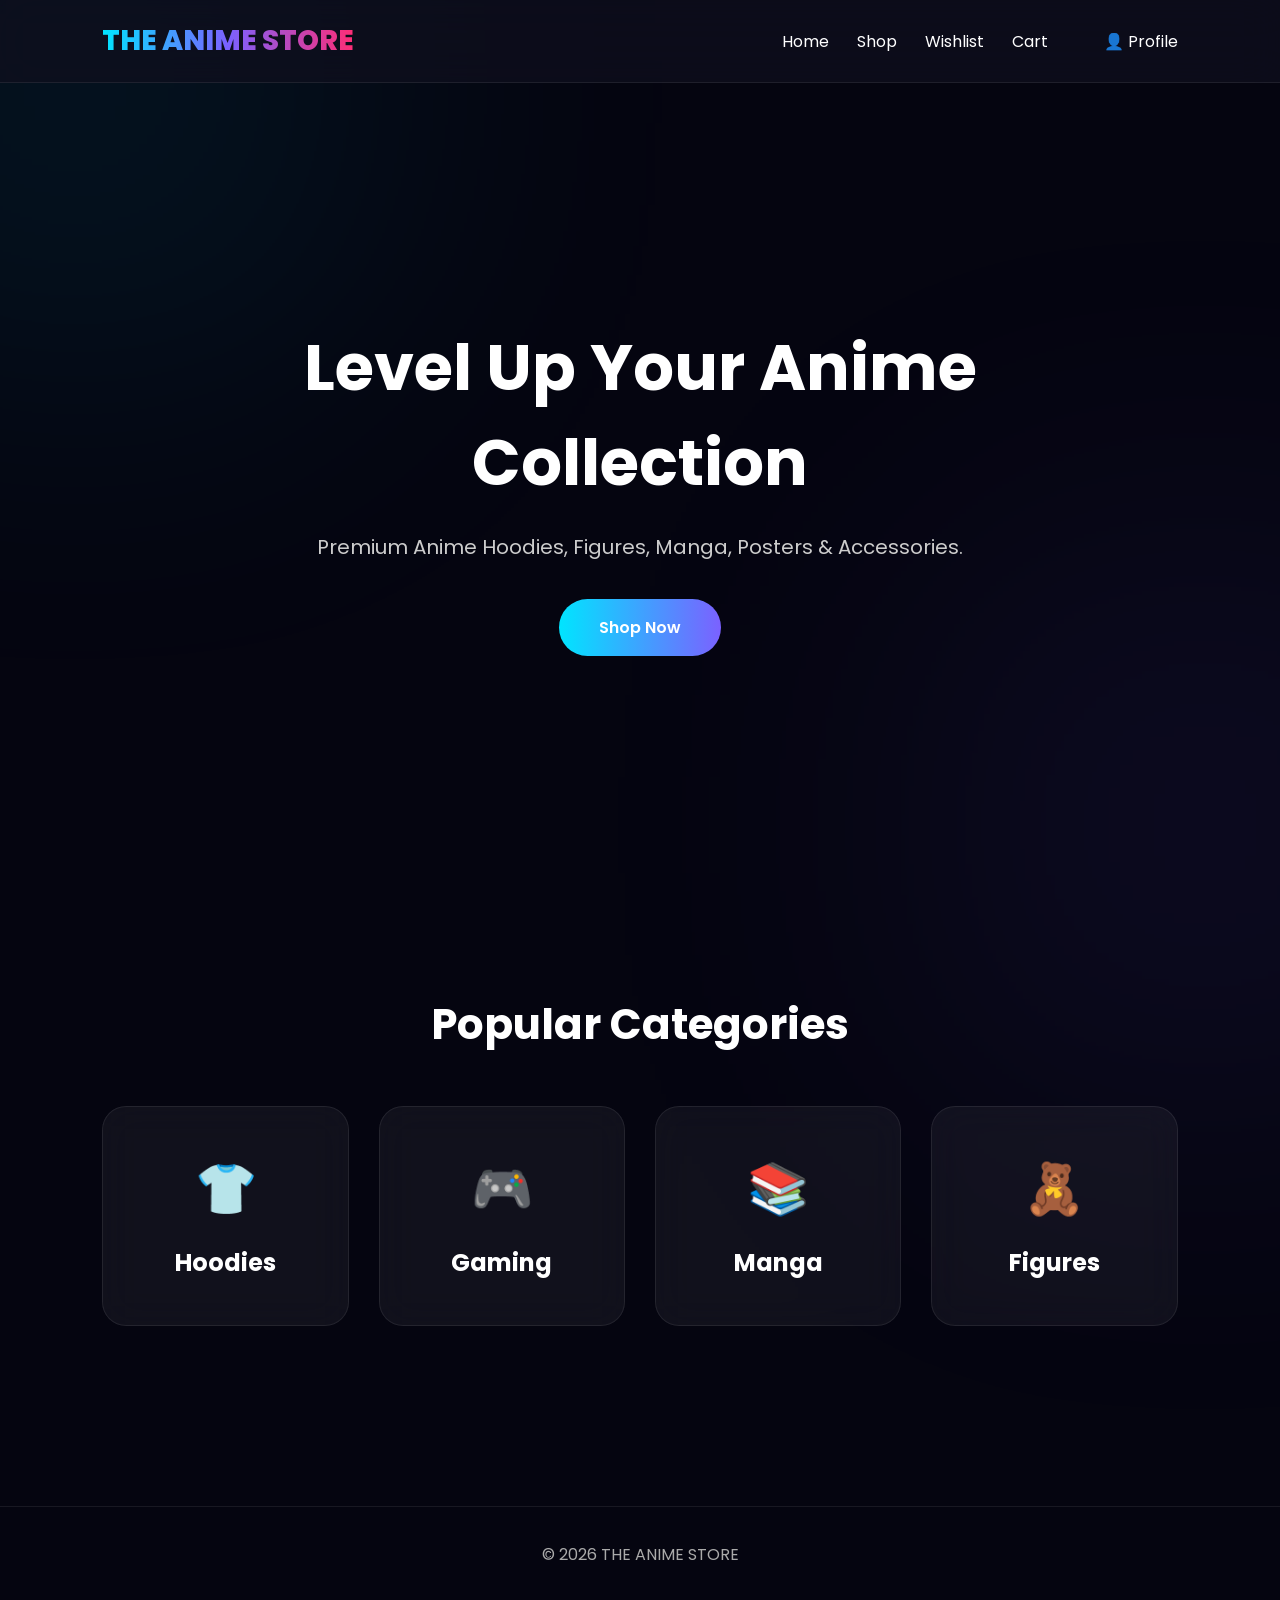
<file: index.html>
<!DOCTYPE html>
<html lang="en">

<head>

<meta charset="UTF-8">

<meta name="viewport" content="width=device-width, initial-scale=1.0">

<title>THE ANIME STORE</title>

<link rel="stylesheet" href="css/style.css">

</head>

<body>

<header class="navbar">

<div class="logo">

THE ANIME STORE

</div>

<nav>

<a href="index.html">Home</a>

<a href="shop.html">Shop</a>

<a href="wishlist.html">Wishlist</a>

<a href="cart.html">Cart</a>

<span id="userName"></span>

<a href="profile.html">

👤 Profile

</a>

</nav>

</header>

<section class="hero">

<h1>

Level Up Your Anime Collection

</h1>

<p>

Premium Anime Hoodies, Figures, Manga, Posters & Accessories.

</p>

<a href="shop.html" class="btn">

Shop Now

</a>

</section>

<section class="categories">

<h2>

Popular Categories

</h2>

<div class="category-grid">

<div class="category">

👕

<h3>Hoodies</h3>

</div>

<div class="category">

🎮

<h3>Gaming</h3>

</div>

<div class="category">

📚

<h3>Manga</h3>

</div>

<div class="category">

🧸

<h3>Figures</h3>

</div>

</div>

</section>

<footer>

<p>

© 2026 THE ANIME STORE

</p>

</footer>

<script src="js/app.js"></script>

</body>

</html>
</file>
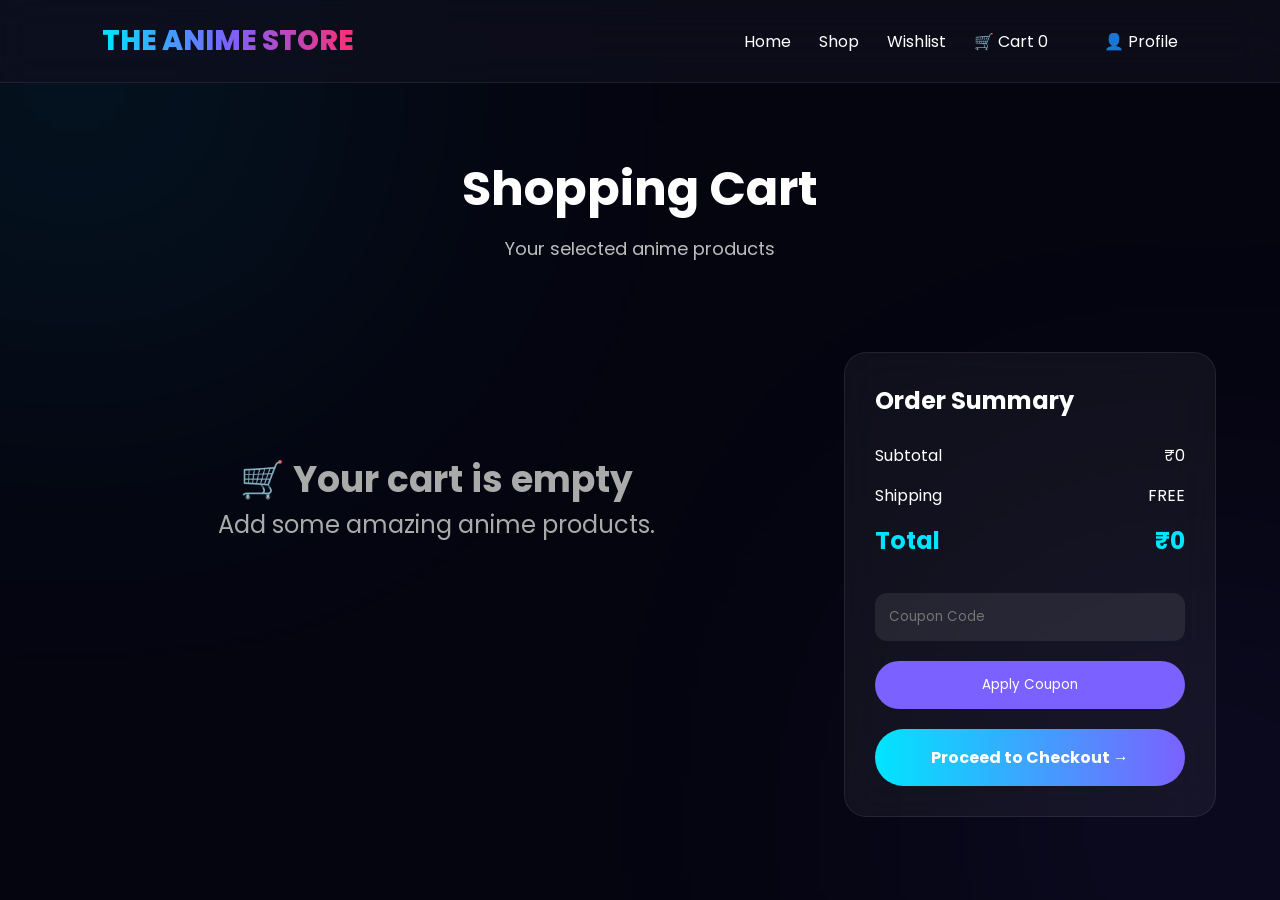
<file: cart.html>
<!DOCTYPE html>
<html lang="en">

<head>

<meta charset="UTF-8">

<meta name="viewport" content="width=device-width, initial-scale=1.0">

<title>Cart | THE ANIME STORE</title>

<link rel="stylesheet" href="css/style.css">
<link rel="stylesheet" href="css/cart.css">

</head>

<body>

<header class="navbar">

<div class="logo">
THE ANIME STORE
</div>

<nav>

<a href="index.html">Home</a>

<a href="shop.html">Shop</a>

<a href="wishlist.html">Wishlist</a>

<a href="cart.html" class="active">
🛒 Cart
<span id="cartCount">0</span>
</a>

  <span id="userName"></span>

<a href="profile.html">

👤 Profile

</a>

</nav>

</header>

<section class="cart-header">

<h1>Shopping Cart</h1>

<p>Your selected anime products</p>

</section>

<section class="cart-container">

<div id="cartItems" class="cart-items">

<!-- Products Load Here -->

</div>

<div class="cart-summary">

<h2>Order Summary</h2>

<div class="summary-row">
<span>Subtotal</span>
<span id="subtotal">₹0</span>
</div>

<div class="summary-row">
<span>Shipping</span>
<span id="shipping">FREE</span>
</div>

<div class="summary-row total">
<span>Total</span>
<span id="total">₹0</span>
</div>

<input
type="text"
id="coupon"
placeholder="Coupon Code">

<button id="applyCoupon">

Apply Coupon

</button>

<a href="checkout.html" class="checkout-btn">

Proceed to Checkout →

</a>

</div>

</section>

<script src="js/cart.js"></script>

</body>

</html>
</file>
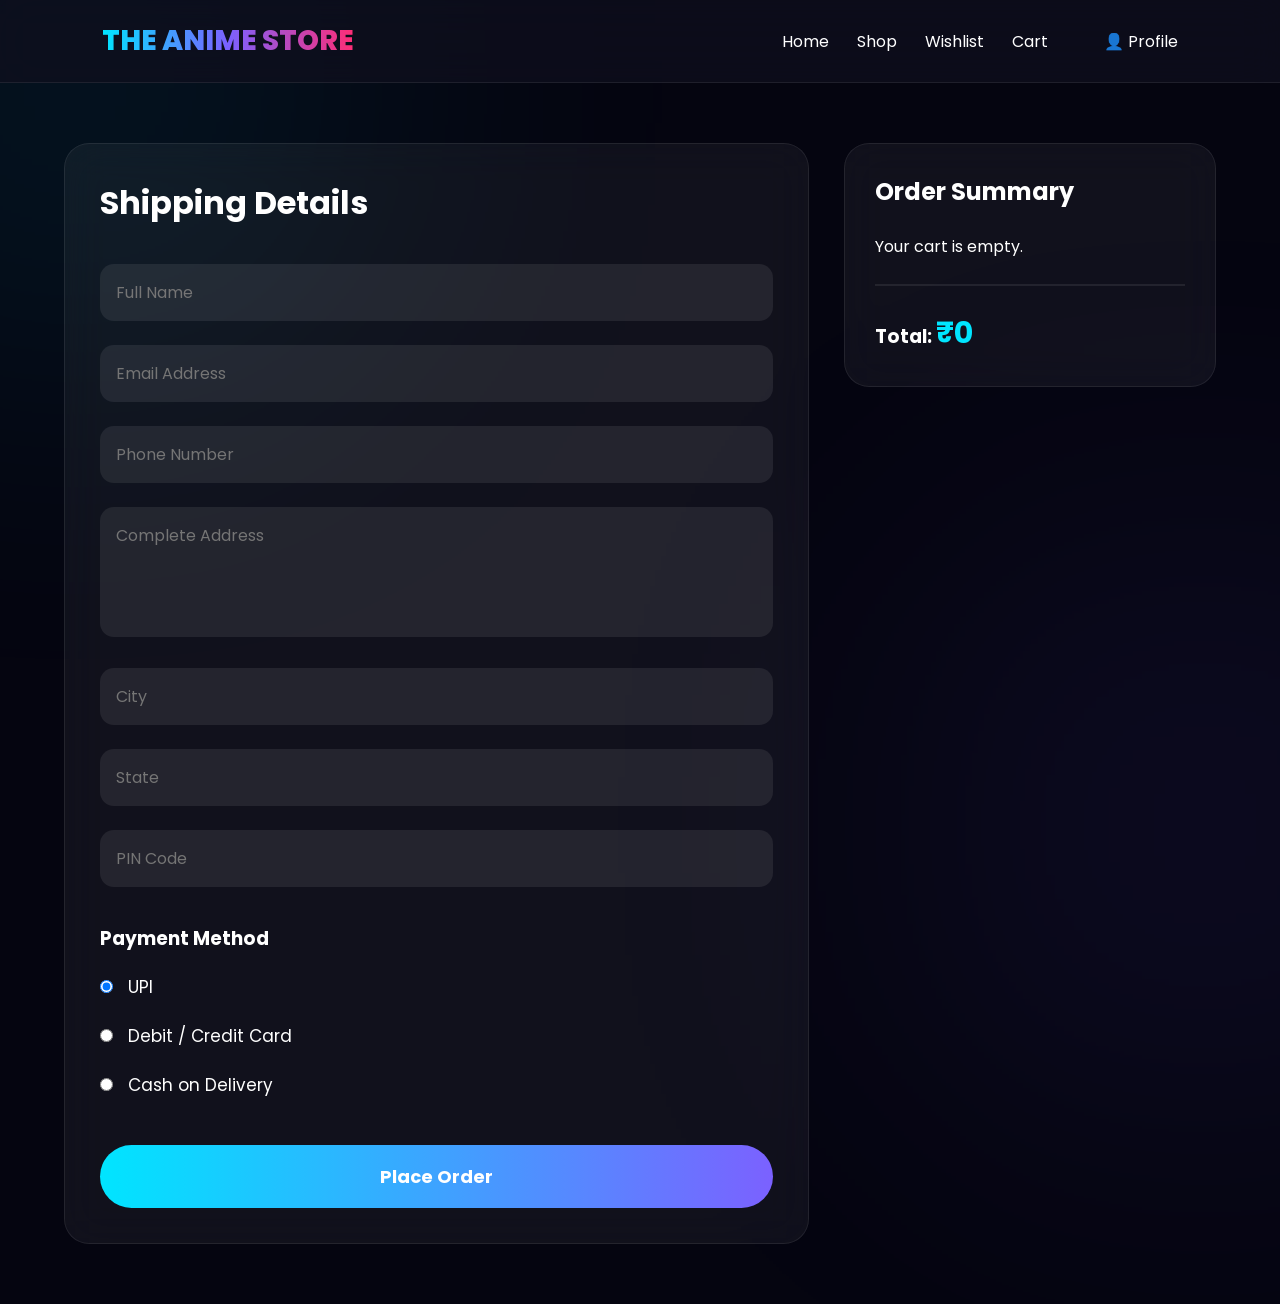
<file: checkout.html>
<!DOCTYPE html>
<html lang="en">

<head>

<meta charset="UTF-8">

<meta name="viewport" content="width=device-width, initial-scale=1.0">

<title>Checkout | THE ANIME STORE</title>

<link rel="stylesheet" href="css/style.css">
<link rel="stylesheet" href="css/checkout.css">

</head>

<body>

<header class="navbar">

<div class="logo">

THE ANIME STORE

</div>

<nav>

<a href="index.html">Home</a>

<a href="shop.html">Shop</a>

<a href="wishlist.html">Wishlist</a>

<a href="cart.html">Cart</a>

  <span id="userName"></span>

<a href="profile.html">

👤 Profile

</a>

</nav>

</header>

<section class="checkout-container">

<div class="checkout-form">

<h2>Shipping Details</h2>

<input
type="text"
id="name"
placeholder="Full Name"
required>

<input
type="email"
id="email"
placeholder="Email Address"
required>

<input
type="tel"
id="phone"
placeholder="Phone Number"
required>

<textarea
id="address"
placeholder="Complete Address"
required></textarea>

<input
type="text"
id="city"
placeholder="City">

<input
type="text"
id="state"
placeholder="State">

<input
type="text"
id="pincode"
placeholder="PIN Code">

<h3>Payment Method</h3>

<label>
<input type="radio" name="payment" value="UPI" checked>
UPI
</label>

<label>
<input type="radio" name="payment" value="Card">
Debit / Credit Card
</label>

<label>
<input type="radio" name="payment" value="COD">
Cash on Delivery
</label>

<button id="placeOrder">

Place Order

</button>

</div>

<div class="order-summary">

<h2>Order Summary</h2>

<div id="summaryItems">

Loading...

</div>

<hr>

<h3>

Total:
<span id="orderTotal">

₹0

</span>

</h3>

</div>

</section>

<script src="js/checkout.js"></script>

</body>

</html>
</file>
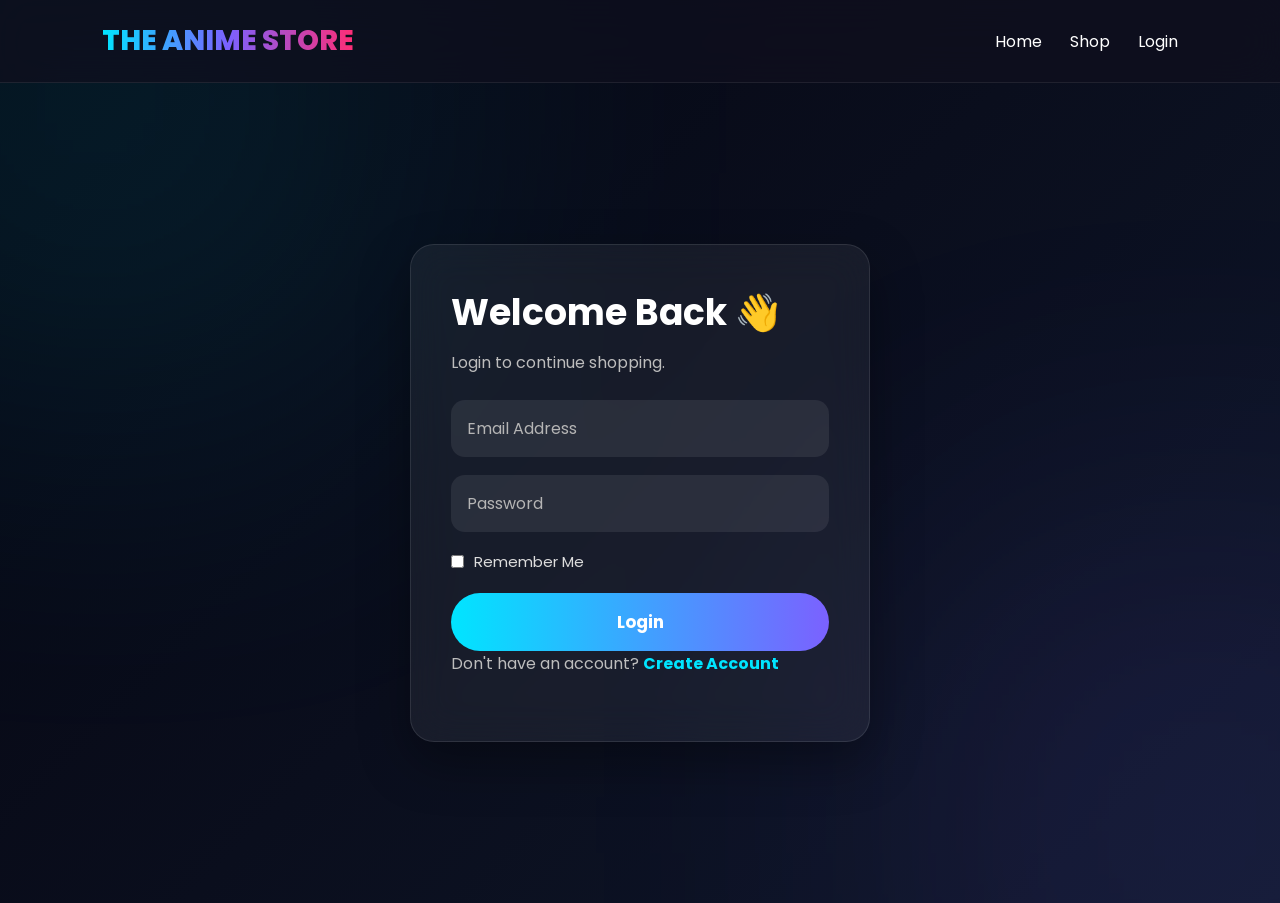
<file: login.html>
<!DOCTYPE html>
<html lang="en">

<head>

<meta charset="UTF-8">

<meta name="viewport"
content="width=device-width, initial-scale=1.0">

<title>Login | THE ANIME STORE</title>

<link rel="stylesheet" href="css/style.css">
<link rel="stylesheet" href="css/auth.css">

</head>

<body>

<header class="navbar">

<div class="logo">

THE ANIME STORE

</div>

<nav>

<a href="index.html">Home</a>

<a href="shop.html">Shop</a>

<a href="login.html" class="active">

Login

</a>

</nav>

</header>

<section class="auth-container">

<div class="auth-card">

<h1>Welcome Back 👋</h1>

<p>

Login to continue shopping.

</p>

<input
type="email"
id="loginEmail"
placeholder="Email Address">

<input
type="password"
id="loginPassword"
placeholder="Password">

<label class="remember">

<input
type="checkbox"
id="remember">

Remember Me

</label>

<button id="loginBtn">

Login

</button>

<p>

Don't have an account?

<a href="signup.html">

Create Account

</a>

</p>

</div>

</section>

<script src="js/auth.js"></script>

</body>

</html>
</file>
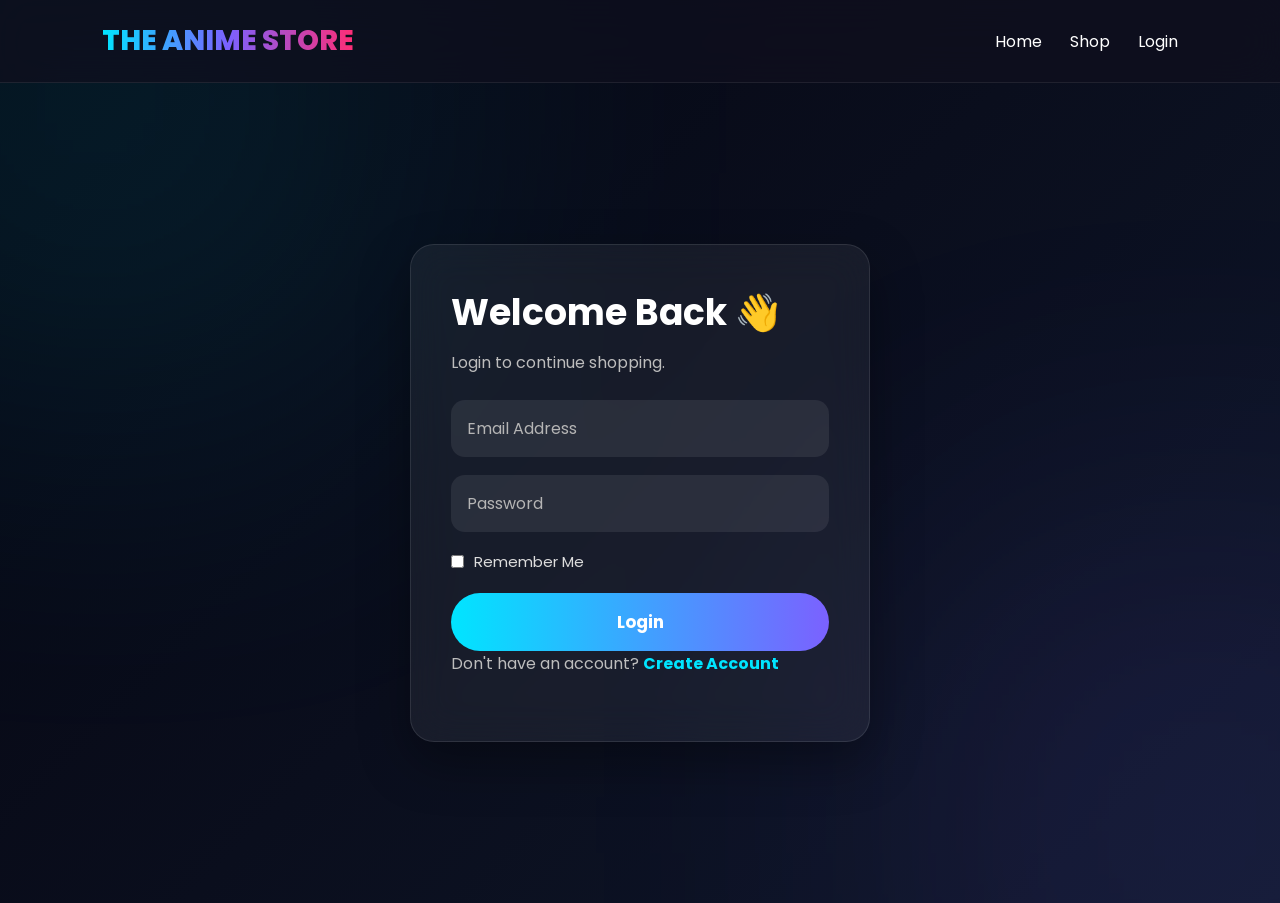
<file: profile.html>
<!DOCTYPE html>
<html lang="en">

<head>

<meta charset="UTF-8">

<meta name="viewport"
content="width=device-width, initial-scale=1.0">

<title>My Profile | THE ANIME STORE</title>

<link rel="stylesheet" href="css/style.css">
<link rel="stylesheet" href="css/profile.css">

</head>

<body>

<header class="navbar">

<div class="logo">

THE ANIME STORE

</div>

<nav>

<a href="index.html">Home</a>

<a href="shop.html">Shop</a>

<a href="wishlist.html">Wishlist</a>

<a href="cart.html">Cart</a>

<a href="profile.html" class="active">

My Profile

</a>

</nav>

</header>

<section class="profile-container">

<div class="profile-card">

<img
src="https://ui-avatars.com/api/?name=Anime+Fan&background=7B61FF&color=fff&size=200"
id="profileImage">

<h2 id="profileName">

Loading...

</h2>

<p id="profileEmail">

Loading...

</p>

<div class="profile-buttons">

<button id="editProfile">

✏ Edit Profile

</button>

<button id="logoutBtn">

🚪 Logout

</button>

</div>

</div>

</section>

<script src="js/profile.js"></script>

</body>

</html>
</file>
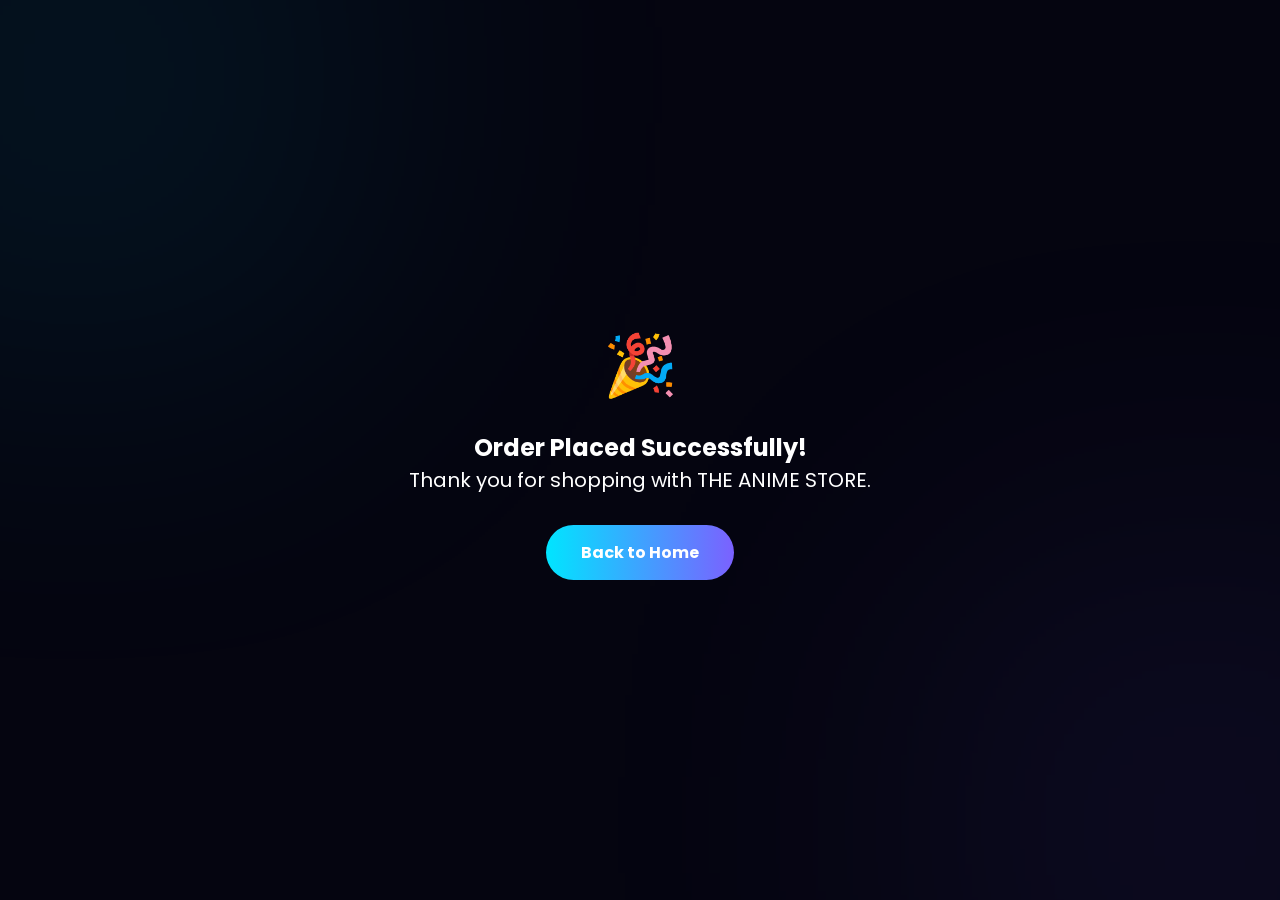
<file: success.html>
<!DOCTYPE html>
<html lang="en">

<head>

<meta charset="UTF-8">

<meta name="viewport" content="width=device-width, initial-scale=1.0">

<title>Order Successful</title>

<link rel="stylesheet" href="css/style.css">

<style>

body{

display:flex;

justify-content:center;

align-items:center;

height:100vh;

background:#050510;

color:white;

font-family:Arial,sans-serif;

}

.success{

text-align:center;

}

.success h1{

font-size:60px;

margin-bottom:20px;

color:#00E5FF;

}

.success p{

font-size:20px;

margin-bottom:30px;

}

.success a{

display:inline-block;

padding:15px 35px;

border-radius:40px;

background:linear-gradient(90deg,#00E5FF,#7B61FF);

color:white;

text-decoration:none;

font-weight:bold;

}

</style>

</head>

<body>

<div class="success">

<h1>🎉</h1>

<h2>Order Placed Successfully!</h2>

<p>Thank you for shopping with THE ANIME STORE.</p>

<a href="index.html">Back to Home</a>

</div>

</body>

</html>
</file>
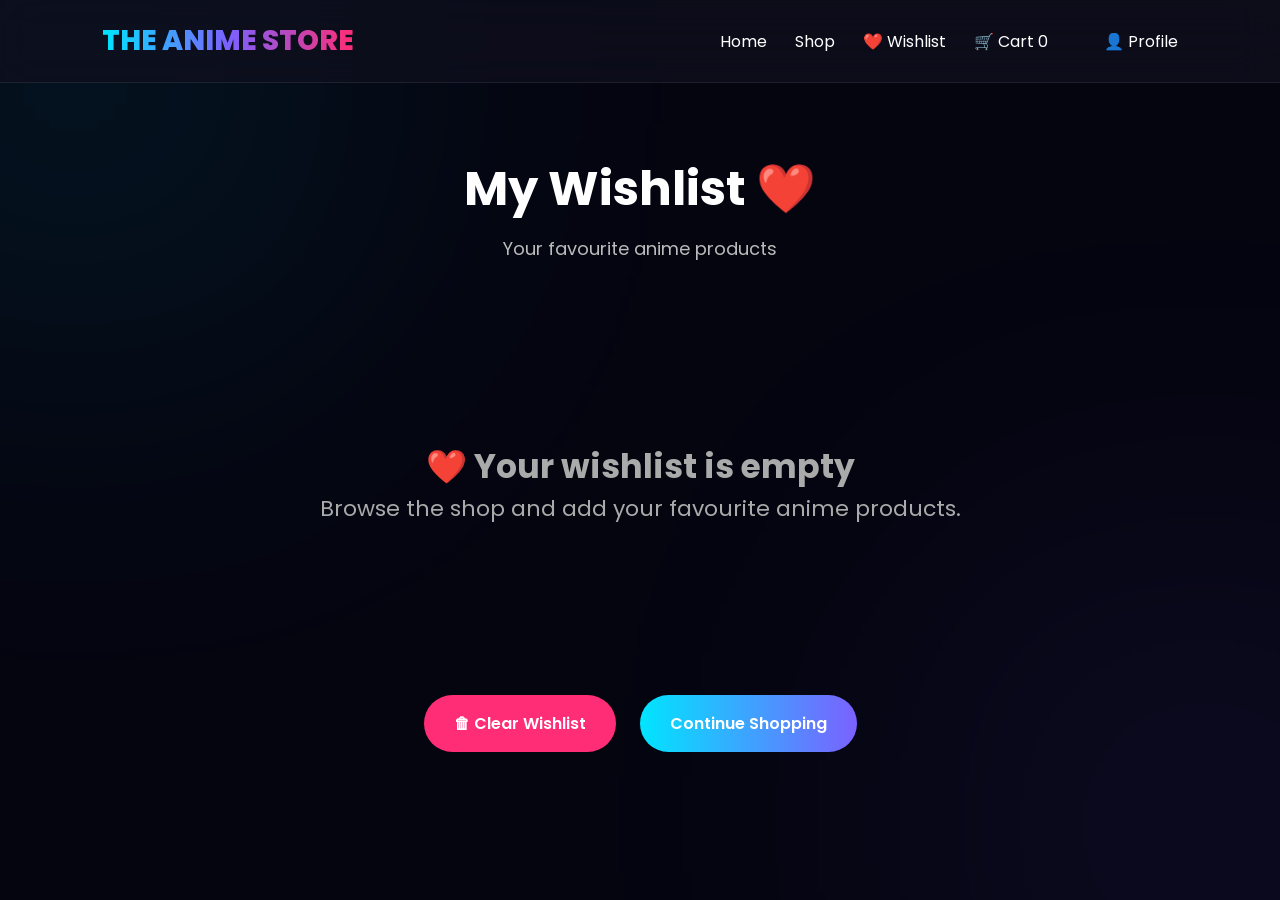
<file: wishlist.html>
<!DOCTYPE html>
<html lang="en">

<head>

<meta charset="UTF-8">

<meta name="viewport" content="width=device-width, initial-scale=1.0">

<title>Wishlist | THE ANIME STORE</title>

<link rel="stylesheet" href="css/style.css">

<link rel="stylesheet" href="css/wishlist.css">

</head>

<body>

<header class="navbar">

<div class="logo">

THE ANIME STORE

</div>

<nav>

<a href="index.html">Home</a>

<a href="shop.html">Shop</a>

<a href="wishlist.html" class="active">

❤️ Wishlist

</a>

<a href="cart.html">

🛒 Cart

<span id="cartCount">0</span>

</a>

  <span id="userName"></span>

<a href="profile.html">

👤 Profile

</a>

</nav>

</header>

<section class="wishlist-header">

<h1>My Wishlist ❤️</h1>

<p>Your favourite anime products</p>

</section>

<section id="wishlistContainer"

class="wishlist-grid">

<!-- Products Load Here -->

</section>

<div class="wishlist-actions">

<button id="clearWishlist">

🗑 Clear Wishlist

</button>

<a href="shop.html"

class="continue-btn">

Continue Shopping

</a>

</div>

<script src="js/products.js"></script>

<script src="js/wishlist.js"></script>

</body>

</html>
</file>
<file: css/style.css>
/* ===========================
   THE ANIME STORE v2.0
   Global Styles
=========================== */

@import url('https://fonts.googleapis.com/css2?family=Poppins:wght@300;400;500;600;700;800&display=swap');

*{
    margin:0;
    padding:0;
    box-sizing:border-box;
    font-family:'Poppins',sans-serif;
}

html{
    scroll-behavior:smooth;
}

body{
    background:#050510;
    color:#ffffff;
    overflow-x:hidden;
}

/* Background Glow */

body::before{
    content:"";
    position:fixed;
    width:450px;
    height:450px;
    background:#00E5FF;
    filter:blur(180px);
    opacity:.12;
    top:-150px;
    left:-150px;
    z-index:-1;
}

body::after{
    content:"";
    position:fixed;
    width:450px;
    height:450px;
    background:#7B61FF;
    filter:blur(180px);
    opacity:.12;
    bottom:-150px;
    right:-150px;
    z-index:-1;
}

/* Navbar */

.navbar{

    display:flex;
    justify-content:space-between;
    align-items:center;

    padding:20px 8%;

    position:sticky;
    top:0;

    background:rgba(15,15,30,.75);

    backdrop-filter:blur(20px);

    border-bottom:1px solid rgba(255,255,255,.08);

    z-index:1000;

}

.logo{

    font-size:28px;
    font-weight:800;

    background:linear-gradient(
    90deg,
    #00E5FF,
    #7B61FF,
    #FF2D75
    );

    -webkit-background-clip:text;
    -webkit-text-fill-color:transparent;

}

nav{

display:flex;
gap:28px;

}

nav a{

text-decoration:none;
color:white;
transition:.3s;

}

nav a:hover{

color:#00E5FF;

}

/* Hero */

.hero{

min-height:90vh;

display:flex;

flex-direction:column;

justify-content:center;

align-items:center;

text-align:center;

padding:20px;

}

.hero h1{

font-size:64px;

max-width:850px;

margin-bottom:20px;

}

.hero p{

max-width:650px;

color:#cccccc;

font-size:20px;

line-height:1.7;

margin-bottom:35px;

}

.btn{

display:inline-block;

padding:16px 40px;

border-radius:50px;

text-decoration:none;

font-weight:600;

background:linear-gradient(
90deg,
#00E5FF,
#7B61FF
);

color:white;

transition:.35s;

}

.btn:hover{

transform:translateY(-5px);

box-shadow:0 0 30px rgba(0,229,255,.4);

}

/* Categories */

.categories{

padding:100px 8%;

}

.categories h2{

font-size:42px;

text-align:center;

margin-bottom:50px;

}

.category-grid{

display:grid;

grid-template-columns:
repeat(auto-fit,minmax(220px,1fr));

gap:30px;

}

.category{

background:rgba(255,255,255,.05);

border:1px solid rgba(255,255,255,.08);

backdrop-filter:blur(18px);

padding:45px 25px;

border-radius:24px;

text-align:center;

transition:.35s;

font-size:50px;

}

.category h3{

margin-top:18px;

font-size:24px;

}

.category:hover{

transform:translateY(-10px);

box-shadow:0 0 25px rgba(0,229,255,.25);

}

/* Footer */

footer{

margin-top:80px;

padding:35px;

text-align:center;

border-top:1px solid rgba(255,255,255,.08);

color:#aaaaaa;

}

/* Responsive */

@media(max-width:768px){

.hero h1{

font-size:42px;

}

.hero p{

font-size:17px;

}

.navbar{

flex-direction:column;

gap:15px;

}

nav{

flex-wrap:wrap;

justify-content:center;

}

}
</file>
<file: css/cart.css>
/* ===================================
   THE ANIME STORE v2.0
   CART PAGE
=================================== */

.cart-header{
    text-align:center;
    padding:70px 20px 40px;
}

.cart-header h1{
    font-size:48px;
    margin-bottom:10px;
}

.cart-header p{
    color:#bdbdbd;
    font-size:18px;
}

/* Layout */

.cart-container{

    width:90%;
    max-width:1400px;

    margin:50px auto;

    display:grid;

    grid-template-columns:2fr 1fr;

    gap:35px;

}

/* Cart Items */

.cart-items{

    display:flex;

    flex-direction:column;

    gap:25px;

}

.cart-card{

    display:flex;

    gap:20px;

    background:rgba(255,255,255,.05);

    border:1px solid rgba(255,255,255,.08);

    backdrop-filter:blur(20px);

    border-radius:22px;

    padding:20px;

    transition:.35s;

}

.cart-card:hover{

    transform:translateY(-6px);

    box-shadow:0 20px 40px rgba(0,229,255,.18);

}

.cart-card img{

    width:170px;

    height:170px;

    object-fit:cover;

    border-radius:16px;

}

/* Details */

.cart-info{

    flex:1;

    display:flex;

    flex-direction:column;

    justify-content:space-between;

}

.cart-info h3{

    font-size:24px;

    margin-bottom:8px;

}

.cart-category{

    color:#9d9d9d;

    margin-bottom:10px;

}

.cart-price{

    color:#00E5FF;

    font-size:26px;

    font-weight:700;

}

/* Quantity */

.quantity{

    display:flex;

    align-items:center;

    gap:12px;

    margin-top:15px;

}

.quantity button{

    width:40px;

    height:40px;

    border:none;

    border-radius:50%;

    cursor:pointer;

    font-size:20px;

    font-weight:bold;

    background:#00E5FF;

    color:#000;

}

.quantity span{

    font-size:20px;

    font-weight:600;

}

/* Remove Button */

.remove-btn{

    margin-top:18px;

    padding:12px 22px;

    border:none;

    border-radius:30px;

    cursor:pointer;

    background:#FF2D75;

    color:white;

    transition:.3s;

}

.remove-btn:hover{

    transform:translateY(-3px);

}

/* Summary */

.cart-summary{

    background:rgba(255,255,255,.05);

    border:1px solid rgba(255,255,255,.08);

    backdrop-filter:blur(20px);

    border-radius:22px;

    padding:30px;

    height:max-content;

    position:sticky;

    top:100px;

}

.cart-summary h2{

    margin-bottom:25px;

}

.summary-row{

    display:flex;

    justify-content:space-between;

    margin:15px 0;

}

.total{

    font-size:24px;

    font-weight:700;

    color:#00E5FF;

}

.cart-summary input{

    width:100%;

    padding:14px;

    border:none;

    border-radius:12px;

    margin:20px 0;

    background:rgba(255,255,255,.08);

    color:white;

}

#applyCoupon{

    width:100%;

    padding:14px;

    border:none;

    border-radius:30px;

    cursor:pointer;

    background:#7B61FF;

    color:white;

    margin-bottom:20px;

}

.checkout-btn{

    display:block;

    width:100%;

    text-align:center;

    text-decoration:none;

    padding:16px;

    border-radius:40px;

    background:linear-gradient(90deg,#00E5FF,#7B61FF);

    color:white;

    font-weight:700;

    transition:.3s;

}

.checkout-btn:hover{

    transform:translateY(-4px);

    box-shadow:0 15px 35px rgba(0,229,255,.25);

}

/* Empty Cart */

.empty-cart{

    text-align:center;

    padding:100px 20px;

    color:#aaaaaa;

    font-size:24px;

}

/* Mobile */

@media(max-width:900px){

.cart-container{

grid-template-columns:1fr;

}

.cart-card{

flex-direction:column;

align-items:center;

text-align:center;

}

.cart-card img{

width:100%;

height:260px;

}

.cart-summary{

position:static;

}

}
</file>
<file: css/checkout.css>
/* ===================================
   THE ANIME STORE v2.0
   CHECKOUT PAGE
=================================== */

.checkout-container{

width:90%;

max-width:1400px;

margin:60px auto;

display:grid;

grid-template-columns:2fr 1fr;

gap:35px;

}

/* Checkout Form */

.checkout-form{

background:rgba(255,255,255,.05);

border:1px solid rgba(255,255,255,.08);

backdrop-filter:blur(20px);

padding:35px;

border-radius:25px;

}

.checkout-form h2{

margin-bottom:25px;

font-size:32px;

}

.checkout-form input,

.checkout-form textarea{

width:100%;

padding:16px;

margin:12px 0;

border:none;

border-radius:14px;

background:rgba(255,255,255,.08);

color:white;

font-size:16px;

outline:none;

}

.checkout-form textarea{

height:130px;

resize:none;

}

.checkout-form h3{

margin:25px 0 15px;

}

.checkout-form label{

display:block;

margin:12px 0;

font-size:17px;

cursor:pointer;

}

.checkout-form input[type="radio"]{

width:auto;

margin-right:10px;

}

#placeOrder{

width:100%;

margin-top:30px;

padding:18px;

border:none;

border-radius:40px;

cursor:pointer;

font-size:18px;

font-weight:700;

background:linear-gradient(90deg,#00E5FF,#7B61FF);

color:white;

transition:.35s;

}

#placeOrder:hover{

transform:translateY(-4px);

box-shadow:0 15px 35px rgba(0,229,255,.25);

}

/* Order Summary */

.order-summary{

background:rgba(255,255,255,.05);

border:1px solid rgba(255,255,255,.08);

backdrop-filter:blur(20px);

padding:30px;

border-radius:25px;

height:max-content;

position:sticky;

top:100px;

}

.order-summary h2{

margin-bottom:25px;

}

.summary-item{

display:flex;

justify-content:space-between;

margin:18px 0;

padding-bottom:12px;

border-bottom:1px solid rgba(255,255,255,.08);

}

.order-summary hr{

margin:25px 0;

border:1px solid rgba(255,255,255,.08);

}

#orderTotal{

color:#00E5FF;

font-size:30px;

font-weight:700;

}

/* Responsive */

@media(max-width:900px){

.checkout-container{

grid-template-columns:1fr;

}

.order-summary{

position:static;

}

}
</file>
<file: css/auth.css>
/* ===================================
   THE ANIME STORE v2.1
   AUTH PAGE
=================================== */

*{
margin:0;
padding:0;
box-sizing:border-box;
}

body{

font-family:Arial,sans-serif;

background:linear-gradient(135deg,#050510,#0f172a);

color:white;

min-height:100vh;

overflow-x:hidden;

}

/* Background Glow */

body::before{

content:"";

position:fixed;

width:500px;

height:500px;

background:#00E5FF;

filter:blur(180px);

opacity:.15;

top:-150px;

left:-150px;

z-index:-1;

}

body::after{

content:"";

position:fixed;

width:450px;

height:450px;

background:#7B61FF;

filter:blur(180px);

opacity:.18;

bottom:-150px;

right:-150px;

z-index:-1;

}

/* Container */

.auth-container{

display:flex;

justify-content:center;

align-items:center;

padding:80px 20px;

min-height:calc(100vh - 80px);

}

/* Card */

.auth-card{

width:100%;

max-width:460px;

background:rgba(255,255,255,.06);

backdrop-filter:blur(20px);

border:1px solid rgba(255,255,255,.1);

border-radius:24px;

padding:40px;

box-shadow:0 20px 50px rgba(0,0,0,.35);

animation:fadeUp .8s ease;

}

.auth-card h1{

font-size:36px;

margin-bottom:10px;

}

.auth-card p{

color:#bdbdbd;

margin-bottom:25px;

}

/* Inputs */

.auth-card input{

width:100%;

padding:16px;

margin-bottom:18px;

border:none;

outline:none;

border-radius:14px;

background:rgba(255,255,255,.08);

color:white;

font-size:16px;

transition:.3s;

}

.auth-card input::placeholder{

color:#b5b5b5;

}

.auth-card input:focus{

border:1px solid #00E5FF;

box-shadow:0 0 15px rgba(0,229,255,.35);

}

/* Remember */

.remember{

display:flex;

align-items:center;

gap:10px;

margin-bottom:20px;

font-size:15px;

color:#ddd;

}

.remember input{

width:auto;

margin:0;

}

/* Button */

.auth-card button{

width:100%;

padding:16px;

border:none;

border-radius:40px;

cursor:pointer;

font-size:17px;

font-weight:bold;

background:linear-gradient(90deg,#00E5FF,#7B61FF);

color:white;

transition:.3s;

}

.auth-card button:hover{

transform:translateY(-3px);

box-shadow:0 12px 30px rgba(0,229,255,.25);

}

/* Link */

.auth-card a{

color:#00E5FF;

text-decoration:none;

font-weight:bold;

}

.auth-card a:hover{

text-decoration:underline;

}

/* Animation */

@keyframes fadeUp{

from{

opacity:0;

transform:translateY(40px);

}

to{

opacity:1;

transform:translateY(0);

}

}

/* Mobile */

@media(max-width:600px){

.auth-card{

padding:28px;

}

.auth-card h1{

font-size:28px;

}

}
</file>
<file: css/profile.css>
/* ==========================
   PROFILE PAGE
========================== */

.profile-container{

display:flex;

justify-content:center;

align-items:center;

min-height:80vh;

padding:40px;

}

.profile-card{

width:100%;

max-width:500px;

background:rgba(255,255,255,.06);

backdrop-filter:blur(20px);

border:1px solid rgba(255,255,255,.08);

border-radius:25px;

padding:40px;

text-align:center;

box-shadow:0 20px 50px rgba(0,0,0,.3);

animation:fadeUp .8s ease;

}

.profile-card img{

width:160px;

height:160px;

border-radius:50%;

border:4px solid #00E5FF;

margin-bottom:20px;

object-fit:cover;

}

.profile-card h2{

font-size:32px;

margin-bottom:10px;

}

.profile-card p{

color:#bbbbbb;

margin-bottom:30px;

font-size:18px;

}

.profile-buttons{

display:flex;

gap:15px;

flex-wrap:wrap;

justify-content:center;

}

.profile-buttons button{

padding:15px 30px;

border:none;

border-radius:40px;

cursor:pointer;

font-size:16px;

font-weight:bold;

transition:.3s;

}

#editProfile{

background:linear-gradient(90deg,#00E5FF,#7B61FF);

color:white;

}

#logoutBtn{

background:#FF2D75;

color:white;

}

.profile-buttons button:hover{

transform:translateY(-4px);

box-shadow:0 12px 30px rgba(0,229,255,.25);

}

@keyframes fadeUp{

from{

opacity:0;

transform:translateY(40px);

}

to{

opacity:1;

transform:translateY(0);

}

}

@media(max-width:600px){

.profile-card{

padding:25px;

}

.profile-card h2{

font-size:26px;

}

.profile-buttons{

flex-direction:column;

}

}
</file>
<file: css/wishlist.css>
/* ===============================
   THE ANIME STORE v2.0
   WISHLIST PAGE
================================ */

.wishlist-header{
    text-align:center;
    padding:70px 20px 40px;
}

.wishlist-header h1{
    font-size:48px;
    margin-bottom:10px;
}

.wishlist-header p{
    color:#bbbbbb;
    font-size:18px;
}

.wishlist-grid{

    width:90%;
    max-width:1400px;

    margin:40px auto;

    display:grid;

    grid-template-columns:
    repeat(auto-fit,minmax(280px,1fr));

    gap:30px;

}

/* Wishlist Card */

.wishlist-card{

    background:rgba(255,255,255,.05);

    border:1px solid rgba(255,255,255,.08);

    border-radius:24px;

    overflow:hidden;

    backdrop-filter:blur(20px);

    transition:.35s;

}

.wishlist-card:hover{

    transform:translateY(-10px);

    box-shadow:0 20px 40px rgba(0,229,255,.18);

}

.wishlist-card img{

    width:100%;

    height:300px;

    object-fit:cover;

}

.wishlist-content{

    padding:20px;

}

.wishlist-content h3{

    font-size:22px;

    margin-bottom:10px;

}

.wishlist-price{

    color:#00E5FF;

    font-size:24px;

    font-weight:700;

    margin-bottom:20px;

}

/* Buttons */

.wishlist-buttons{

display:flex;

gap:10px;

}

.wishlist-buttons button{

flex:1;

padding:14px;

border:none;

border-radius:40px;

cursor:pointer;

font-weight:600;

transition:.3s;

}

.move-cart{

background:linear-gradient(
90deg,
#00E5FF,
#7B61FF
);

color:white;

}

.remove{

background:#FF2D75;

color:white;

}

.wishlist-buttons button:hover{

transform:translateY(-4px);

}

/* Bottom Buttons */

.wishlist-actions{

text-align:center;

margin:60px 0;

}

#clearWishlist,
.continue-btn{

display:inline-block;

margin:10px;

padding:16px 30px;

border:none;

border-radius:40px;

cursor:pointer;

font-size:16px;

font-weight:600;

text-decoration:none;

transition:.3s;

}

#clearWishlist{

background:#FF2D75;

color:white;

}

.continue-btn{

background:linear-gradient(
90deg,
#00E5FF,
#7B61FF
);

color:white;

}

#clearWishlist:hover,
.continue-btn:hover{

transform:translateY(-4px);

box-shadow:0 12px 30px rgba(0,229,255,.25);

}

/* Empty Wishlist */

.empty{

text-align:center;

padding:100px 20px;

color:#aaaaaa;

font-size:22px;

}

/* Mobile */

@media(max-width:768px){

.wishlist-header h1{

font-size:36px;

}

.wishlist-grid{

grid-template-columns:1fr;

}

.wishlist-buttons{

flex-direction:column;

}

}
</file>
